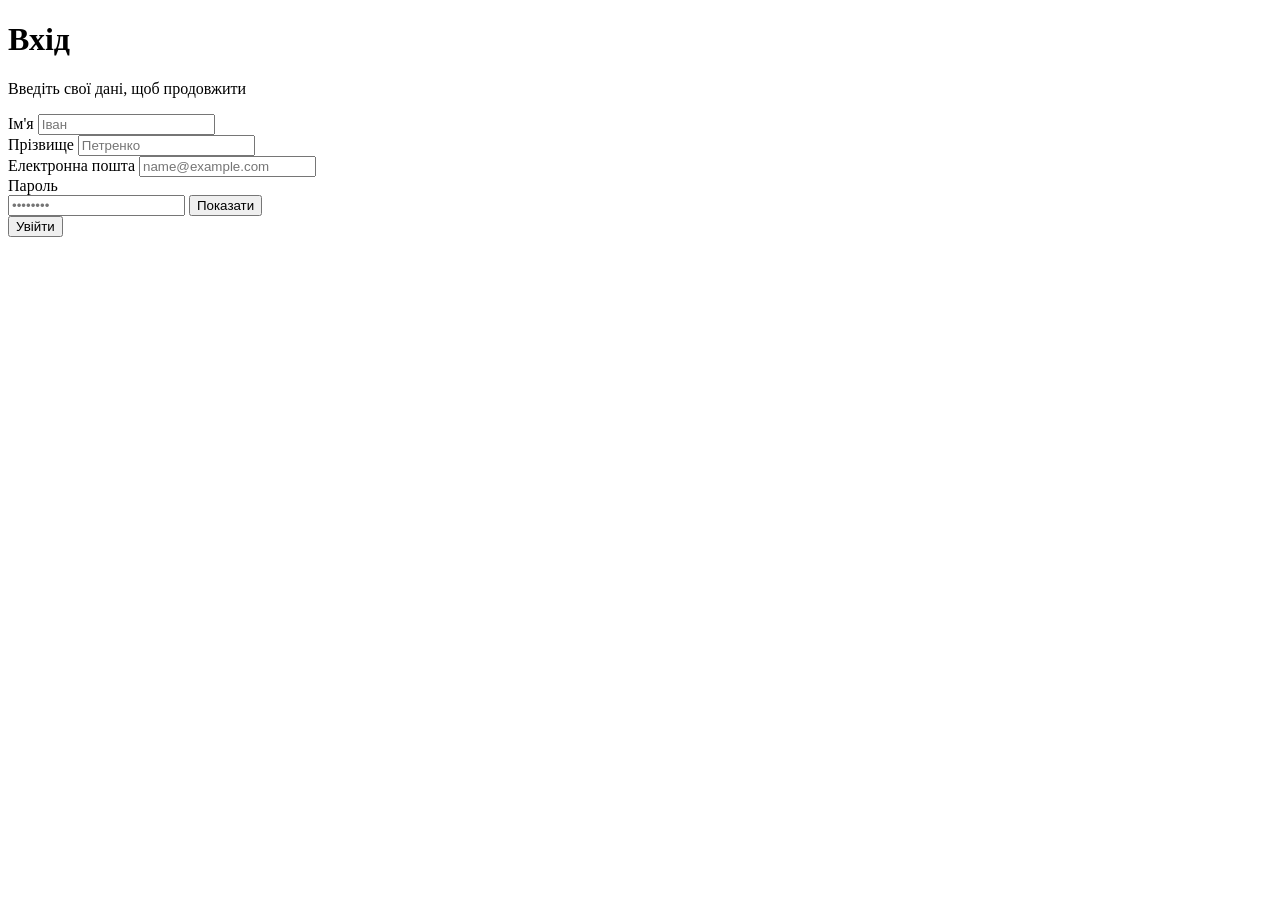
<file: index.html>
<!DOCTYPE html>
<html lang="uk">
<head>
  <meta charset="UTF-8">
  <meta name="viewport" content="width=device-width, initial-scale=1.0">
  <title>Форма входу</title>
  <link rel="stylecss" href="style.css">
</head>
<body>
  <main class="card">
    <h1>Вхід</h1>
    <p class="subtitle">Введіть свої дані, щоб продовжити</p>

    <form action="#" method="post">
      <div class="row">
        <div class="field">
          <label for="first-name">Ім'я</label>
          <input type="text" id="first-name" name="first_name" placeholder="Іван" autocomplete="given-name" required>
        </div>
        <div class="field">
          <label for="last-name">Прізвище</label>
          <input type="text" id="last-name" name="last_name" placeholder="Петренко" autocomplete="family-name" required>
        </div>
      </div>

      <div class="field">
        <label for="email">Електронна пошта</label>
        <input type="email" id="email" name="email" placeholder="name@example.com" autocomplete="email" required>
      </div>

      <div class="field">
        <label for="password">Пароль</label>
        <div class="password-wrap">
          <input type="password" id="password" name="password" placeholder="••••••••" autocomplete="current-password" minlength="6" required>
          <button type="button" class="toggle" id="toggle" aria-label="Показати пароль">Показати</button>
        </div>
      </div>

      <button type="submit" class="submit">Увійти</button>
    </form>
  </main>

  <script>
    const input = document.getElementById('password');
    const toggle = document.getElementById('toggle');
    document.querySelector('form').addEventListener('submit', (e) => {
      e.preventDefault();
      try {
        sessionStorage.setItem('firstName', document.getElementById('first-name').value.trim());
      } catch (err) {}
      window.location.href = 'welcome.html';
    });

    toggle.addEventListener('click', () => {
      const hidden = input.type === 'password';
      input.type = hidden ? 'text' : 'password';
      toggle.textContent = hidden ? 'Сховати' : 'Показати';
      toggle.setAttribute('aria-label', hidden ? 'Сховати пароль' : 'Показати пароль');
    });
  </script>
</body>
</html>
</file>
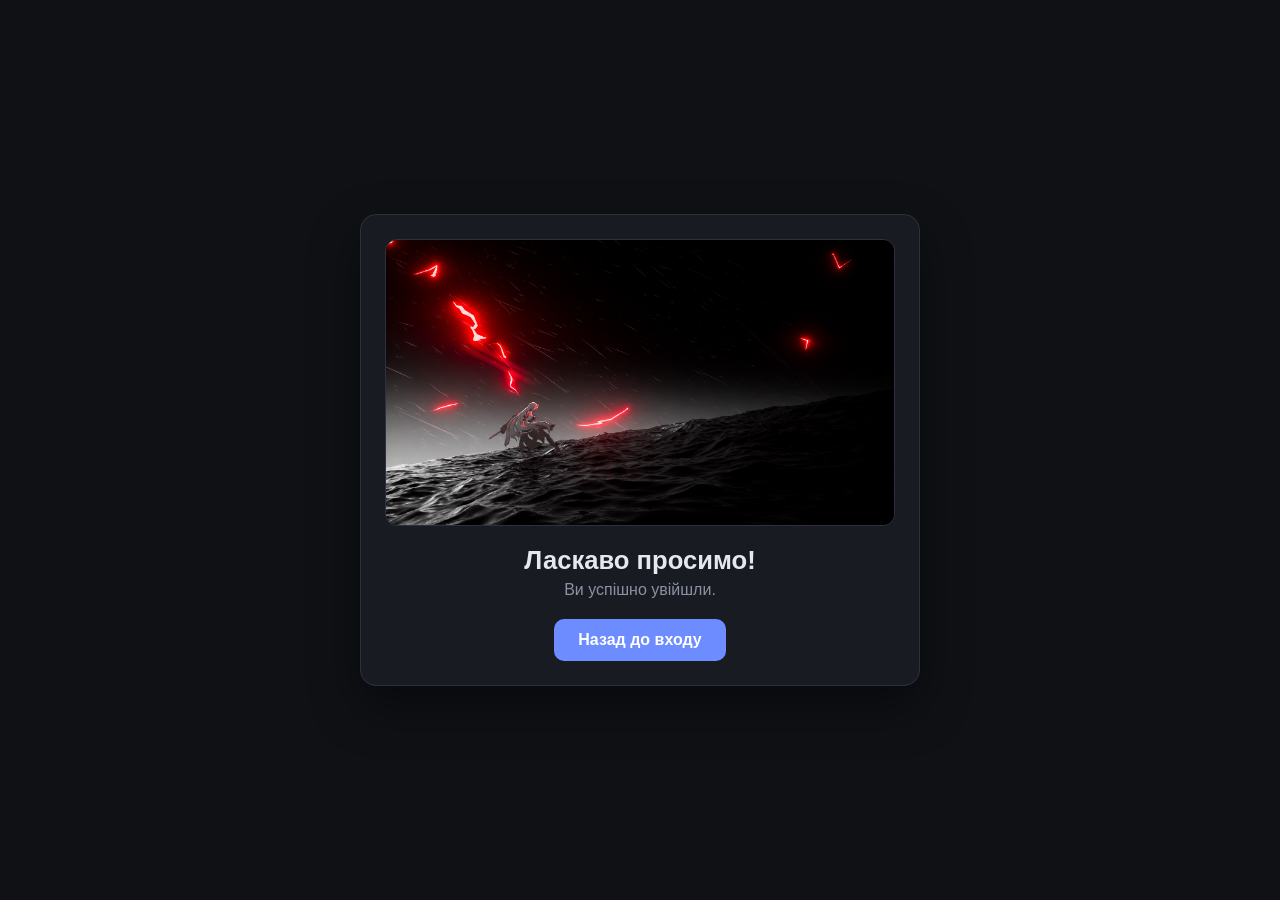
<file: welcome.html>
<!DOCTYPE html>
<html lang="uk">
<head>
  <meta charset="UTF-8">
  <meta name="viewport" content="width=device-width, initial-scale=1.0">
  <title>Ласкаво просимо</title>
  <style>
    :root {
      --bg: #0f1115;
      --card: #181b22;
      --border: #2c313c;
      --text: #e6e8ee;
      --muted: #8b92a3;
      --accent: #6c8cff;
      --accent-hover: #5878f0;
    }

    * { box-sizing: border-box; margin: 0; padding: 0; }

    body {
      min-height: 100vh;
      display: flex;
      align-items: center;
      justify-content: center;
      padding: 16px;
      background: var(--bg);
      color: var(--text);
      font-family: -apple-system, "Segoe UI", Roboto, Helvetica, Arial, sans-serif;
    }

    .card {
      width: 100%;
      max-width: 560px;
      background: var(--card);
      border: 1px solid var(--border);
      border-radius: 16px;
      padding: 24px;
      text-align: center;
      box-shadow: 0 20px 50px rgba(0, 0, 0, 0.45);
    }

    img {
      width: 100%;
      height: auto;
      display: block;
      border-radius: 12px;
      border: 1px solid var(--border);
      margin-bottom: 20px;
    }

    h1 { font-size: 1.6rem; margin-bottom: 6px; }
    p { color: var(--muted); margin-bottom: 20px; }

    a.back {
      display: inline-block;
      padding: 12px 24px;
      background: var(--accent);
      color: #fff;
      text-decoration: none;
      border-radius: 10px;
      font-weight: 600;
      transition: background 0.2s;
    }
    a.back:hover { background: var(--accent-hover); }
  </style>
</head>
<body>
  <main class="card">
    <img src="picture.png">
    <h1 id="greeting">Ласкаво просимо!</h1>
    <p>Ви успішно увійшли.</p>
    <a class="back" href="login-form.html">Назад до входу</a>
  </main>

  <script>
    try {
      const name = sessionStorage.getItem('firstName');
      if (name) {
        document.getElementById('greeting').textContent = 'Ласкаво просимо, ' + name + '!';
      }
    } catch (e) {}
  </script>
</body>
</html>
</file>
<file: style.css>
:root {
      --bg: #0f1115;
      --card: #181b22;
      --field: #20242d;
      --border: #2c313c;
      --text: #e6e8ee;
      --muted: #8b92a3;
      --accent: #6c8cff;
      --accent-hover: #5878f0;
    }

    * { box-sizing: border-box; margin: 0; padding: 0; }

    body {
      min-height: 100vh;
      display: flex;
      align-items: center;
      justify-content: center;
      padding: 16px;
      background: var(--bg);
      color: var(--text);
      font-family: -apple-system, "Segoe UI", Roboto, Helvetica, Arial, sans-serif;
    }

    .card {
      width: 100%;
      max-width: 420px;
      background: var(--card);
      border: 1px solid var(--border);
      border-radius: 16px;
      padding: 32px 28px;
      box-shadow: 0 20px 50px rgba(0, 0, 0, 0.45);
    }

    h1 { font-size: 1.6rem; margin-bottom: 6px; }
    .subtitle { color: var(--muted); font-size: 0.95rem; margin-bottom: 24px; }

    .row { display: flex; gap: 12px; }
    .row .field { flex: 1; min-width: 0; }

    .field { margin-bottom: 16px; }

    label {
      display: block;
      font-size: 0.85rem;
      color: var(--muted);
      margin-bottom: 6px;
    }

    input[type="text"],
    input[type="email"],
    input[type="password"] {
      width: 100%;
      padding: 12px 14px;
      background: var(--field);
      border: 1px solid var(--border);
      border-radius: 10px;
      color: var(--text);
      font-size: 1rem;
      outline: none;
      transition: border-color 0.2s, box-shadow 0.2s;
    }

    input::placeholder { color: #5c6373; }

    input:focus {
      border-color: var(--accent);
      box-shadow: 0 0 0 3px rgba(108, 140, 255, 0.2);
    }

    .password-wrap { position: relative; }
    .password-wrap input { padding-right: 70px; }

    .toggle {
      position: absolute;
      top: 50%;
      right: 8px;
      transform: translateY(-50%);
      background: none;
      border: none;
      color: var(--accent);
      font-size: 0.85rem;
      cursor: pointer;
      padding: 6px 8px;
      border-radius: 6px;
    }
    .toggle:hover { background: rgba(108, 140, 255, 0.12); }

    button.submit {
      width: 100%;
      margin-top: 8px;
      padding: 13px;
      background: var(--accent);
      color: #fff;
      border: none;
      border-radius: 10px;
      font-size: 1rem;
      font-weight: 600;
      cursor: pointer;
      transition: background 0.2s, transform 0.1s;
    }
    button.submit:hover { background: var(--accent-hover); }
    button.submit:active { transform: scale(0.99); }

    @media (max-width: 420px) {
      .row { flex-direction: column; gap: 0; }
    }
</file>
